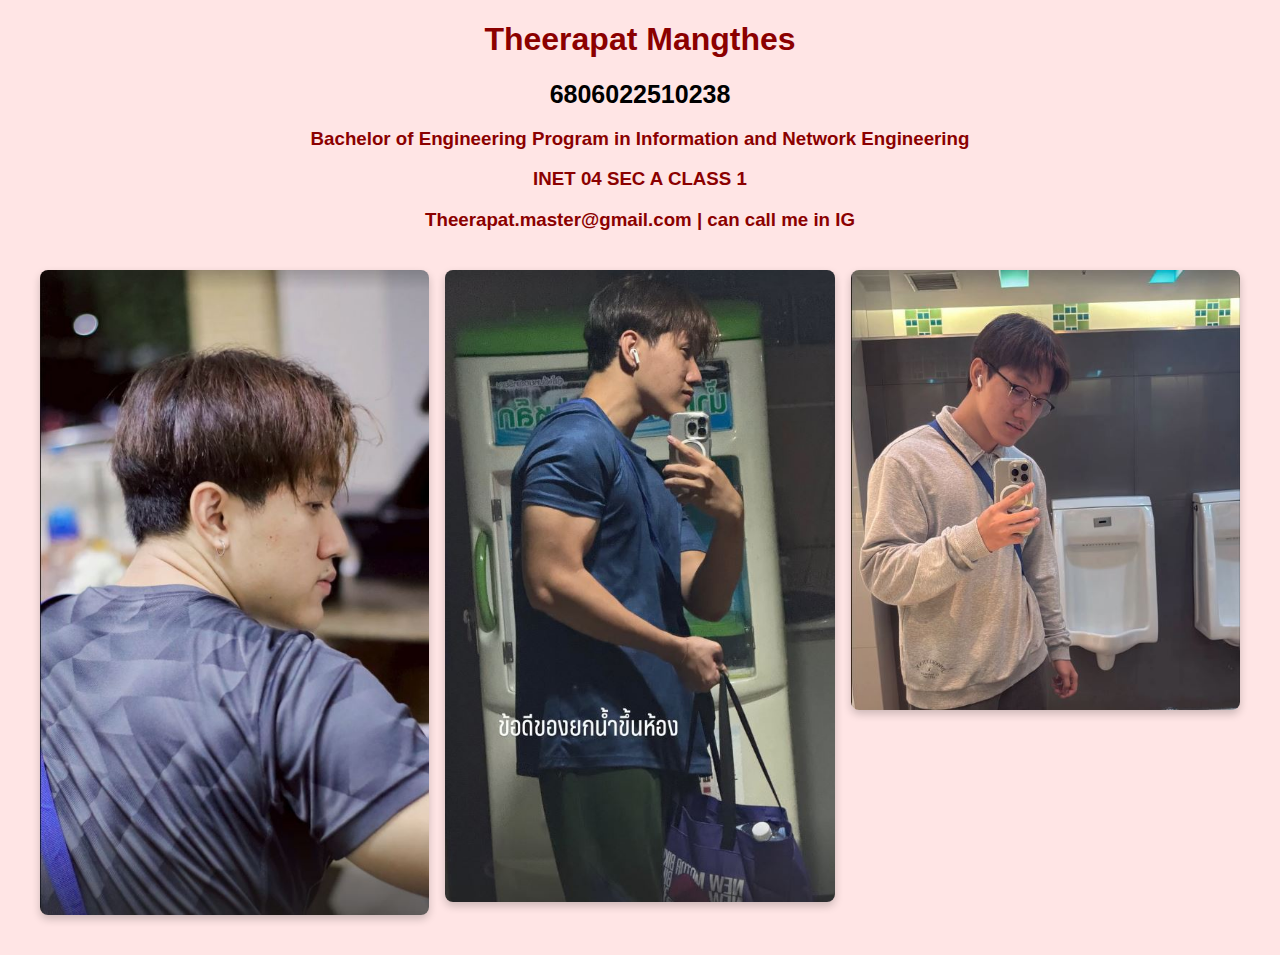
<file: myprofile.html>
<!DOCTYPE html>
<html lang="en">
<head>
    <link rel="stylesheet" href="css/style.css">
    <meta charset="UTF-8">
    <meta name="viewport" content="width=device-width, initial-scale=1.0">
    <title>ประวัติส่วนตัว</title>
</head>
<body class = "red-theme">
    <h1> Theerapat Mangthes</h1>
    <h2>6806022510238</h2>
    <h3>Bachelor of Engineering Program in Information and Network Engineering</h3>
    <h3> INET 04 SEC A CLASS 1</h3>
    <h3>Theerapat.master@gmail.com  | can call me in IG </h3>
<div class ="gallery">
    <img src="images/im1.JPG" alt="Profile Picture">
    <img src="images/im2.JPG" alt="Profile Picture" >
    <img src="images/im3.JPG" alt="Profile Picture" >
</div>
</body>
</html>
</file>
<file: css/style.css>
body {
    font-family: "Sofia", sans-serif;
    font-size: 100%;
    color: rgb(0, 0, 0);
    margin: 20px;
    text-align: center;
}

h2 {
    font-family: 'Arial', sans-serif;
    font-size: 25px;
    color: rgb(0, 0, 0);
    margin: 10px 0;
    text-align: center;
}

body.red-theme {
    background-color: #ffe5e5;
    color: darkred;
}

body.blue-theme {
    background-color: #ddeeff;
    color: #003366;
}

.gallery {
    display: grid;
    grid-template-columns: repeat(auto-fit, minmax(200px, 1fr));
    gap: 16px;
    padding: 20px;
}

.gallery img {
    width: 100%;
    height: auto;
    border-radius: 8px;
    object-fit: cover;
    box-shadow: 0 4px 8px rgba(0,0,0,0.2);
    transition: transform 0.3s ease;
}

.gallery img:hover {
    transform: scale(1.05);
}




.pink-cell {
    background-color: pink;
}

.green-cell {
    background-color: rgb(0, 255, 42);
}

.gray-cell {
    background-color: lightgray;
}

.orange-cell {
    background-color: orange;
}

.blue-cell {
    background-color: rgb(0, 238, 255);
}
table {
  border-collapse: collapse;
  width: 60%;
}

th, td {
  border: 1px solid rgb(0, 0, 0);
  padding: 8px;
}

tr:hover {
  background-color: #000000; 
}
th {
  background-color: #e9d8d8;
  text-align: center;
    color: rgb(2, 2, 2);
}
.team {
    font-size: 20px;
    color: rgb(0, 0, 0);
    margin: 10px 0;
    text-align: center;
  transform: translateX(-220px); /* เขยิบไปทางซ้าย 30px */
}
</file>
